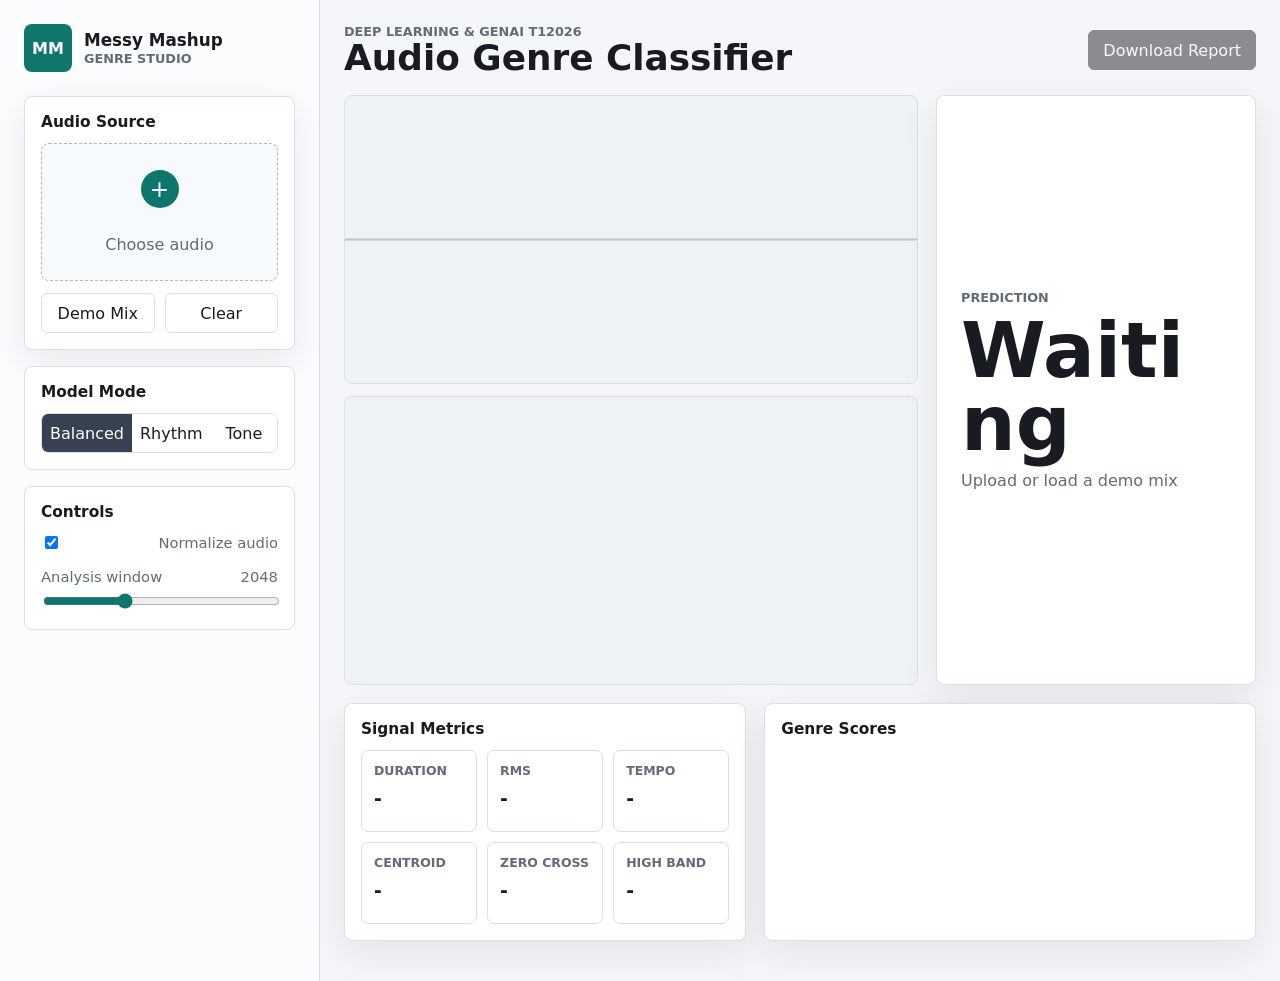
<file: app/index.html>
<!doctype html>
<html lang="en">
  <head>
    <meta charset="utf-8">
    <meta name="viewport" content="width=device-width, initial-scale=1">
    <title>Messy Mashup Genre Studio</title>
    <link rel="stylesheet" href="./styles.css">
  </head>
  <body>
    <main class="app-shell">
      <aside class="sidebar" aria-label="Project navigation">
        <div class="brand">
          <span class="brand-mark" aria-hidden="true">MM</span>
          <div>
            <h1>Messy Mashup</h1>
            <p>Genre Studio</p>
          </div>
        </div>

        <section class="panel">
          <h2>Audio Source</h2>
          <label class="drop-zone" for="audio-file">
            <input id="audio-file" type="file" accept="audio/*">
            <span class="drop-icon" aria-hidden="true">+</span>
            <span id="file-label">Choose audio</span>
          </label>
          <div class="source-actions">
            <button id="demo-button" type="button">Demo Mix</button>
            <button id="clear-button" type="button">Clear</button>
          </div>
        </section>

        <section class="panel compact">
          <h2>Model Mode</h2>
          <div class="segmented" role="group" aria-label="Prediction mode">
            <button class="active" type="button" data-mode="balanced">Balanced</button>
            <button type="button" data-mode="rhythm">Rhythm</button>
            <button type="button" data-mode="tone">Tone</button>
          </div>
        </section>

        <section class="panel compact">
          <h2>Controls</h2>
          <label class="toggle-row">
            <input id="normalize-toggle" type="checkbox" checked>
            <span>Normalize audio</span>
          </label>
          <label class="range-row" for="window-size">
            <span>Analysis window</span>
            <output id="window-output">2048</output>
          </label>
          <input id="window-size" type="range" min="1024" max="4096" value="2048" step="1024">
        </section>
      </aside>

      <section class="workspace" aria-live="polite">
        <header class="topbar">
          <div>
            <p class="eyebrow">Deep Learning & GenAI T12026</p>
            <h2>Audio Genre Classifier</h2>
          </div>
          <button id="download-button" type="button" disabled>Download Report</button>
        </header>

        <section class="stage">
          <div class="visualizer">
            <canvas id="waveform" aria-label="Waveform visualization"></canvas>
            <canvas id="spectrum" aria-label="Spectrum visualization"></canvas>
          </div>
          <div class="prediction">
            <p class="label">Prediction</p>
            <strong id="top-genre">Waiting</strong>
            <span id="confidence">Upload or load a demo mix</span>
          </div>
        </section>

        <section class="content-grid">
          <article class="panel metrics-panel">
            <h2>Signal Metrics</h2>
            <div id="metrics" class="metrics-grid">
              <div><span>Duration</span><strong>-</strong></div>
              <div><span>RMS</span><strong>-</strong></div>
              <div><span>Tempo</span><strong>-</strong></div>
              <div><span>Centroid</span><strong>-</strong></div>
              <div><span>Zero Cross</span><strong>-</strong></div>
              <div><span>High Band</span><strong>-</strong></div>
            </div>
          </article>

          <article class="panel scores-panel">
            <h2>Genre Scores</h2>
            <div id="scores" class="score-list"></div>
          </article>
        </section>
      </section>
    </main>

    <script src="./src/app.js"></script>
  </body>
</html>
</file>
<file: app/styles.css>
:root {
  color-scheme: light;
  --ink: #181b22;
  --muted: #626b7a;
  --line: #d9dee8;
  --panel: #ffffff;
  --canvas: #eef2f7;
  --accent: #0f766e;
  --accent-2: #c2410c;
  --accent-3: #374151;
  --good: #15803d;
  --shadow: 0 12px 38px rgba(24, 27, 34, 0.08);
}

* {
  box-sizing: border-box;
}

body {
  margin: 0;
  min-height: 100vh;
  background: #f4f6f9;
  color: var(--ink);
  font-family: Inter, ui-sans-serif, system-ui, -apple-system, BlinkMacSystemFont, "Segoe UI", sans-serif;
}

button,
input {
  font: inherit;
}

button {
  border: 1px solid var(--line);
  border-radius: 6px;
  background: #fff;
  color: var(--ink);
  cursor: pointer;
  min-height: 40px;
  padding: 0 14px;
}

button:hover:not(:disabled),
button:focus-visible {
  border-color: var(--accent);
  outline: 2px solid rgba(15, 118, 110, 0.14);
  outline-offset: 1px;
}

button:disabled {
  cursor: not-allowed;
  opacity: 0.48;
}

.app-shell {
  display: grid;
  grid-template-columns: minmax(268px, 320px) 1fr;
  min-height: 100vh;
}

.sidebar {
  border-right: 1px solid var(--line);
  background: #fbfcfe;
  padding: 24px;
}

.brand {
  display: flex;
  align-items: center;
  gap: 12px;
  margin-bottom: 24px;
}

.brand-mark {
  display: inline-grid;
  place-items: center;
  width: 48px;
  height: 48px;
  border-radius: 8px;
  background: var(--accent);
  color: #fff;
  font-weight: 800;
  letter-spacing: 0;
}

.brand h1,
.brand p,
.topbar h2,
.topbar p,
.panel h2,
.prediction p {
  margin: 0;
}

.brand h1 {
  font-size: 1.05rem;
  line-height: 1.2;
}

.brand p,
.eyebrow,
.prediction .label {
  color: var(--muted);
  font-size: 0.8rem;
  text-transform: uppercase;
  letter-spacing: 0;
  font-weight: 700;
}

.panel {
  background: var(--panel);
  border: 1px solid var(--line);
  border-radius: 8px;
  box-shadow: var(--shadow);
  padding: 16px;
  margin-bottom: 16px;
}

.panel.compact {
  box-shadow: none;
}

.panel h2 {
  font-size: 0.96rem;
  margin-bottom: 12px;
}

.drop-zone {
  display: grid;
  place-items: center;
  gap: 8px;
  min-height: 138px;
  border: 1px dashed #aeb7c7;
  border-radius: 8px;
  background: #f7fafc;
  color: var(--muted);
  cursor: pointer;
  text-align: center;
  padding: 16px;
}

.drop-zone input {
  position: absolute;
  inline-size: 1px;
  block-size: 1px;
  opacity: 0;
  pointer-events: none;
}

.drop-icon {
  display: grid;
  place-items: center;
  width: 38px;
  height: 38px;
  border-radius: 999px;
  background: var(--accent);
  color: #fff;
  font-size: 1.45rem;
  line-height: 1;
}

.source-actions {
  display: grid;
  grid-template-columns: 1fr 1fr;
  gap: 10px;
  margin-top: 12px;
}

.segmented {
  display: grid;
  grid-template-columns: repeat(3, 1fr);
  border: 1px solid var(--line);
  border-radius: 7px;
  overflow: hidden;
}

.segmented button {
  border: 0;
  border-radius: 0;
  min-height: 38px;
  padding: 0 8px;
}

.segmented button.active {
  background: var(--accent-3);
  color: #fff;
}

.toggle-row,
.range-row {
  display: flex;
  align-items: center;
  justify-content: space-between;
  gap: 12px;
  color: var(--muted);
  font-size: 0.92rem;
}

.range-row {
  margin-top: 16px;
}

input[type="range"] {
  width: 100%;
  accent-color: var(--accent);
  margin-top: 8px;
}

.workspace {
  display: grid;
  grid-template-rows: auto auto 1fr;
  gap: 18px;
  padding: 24px;
  min-width: 0;
}

.topbar {
  display: flex;
  align-items: center;
  justify-content: space-between;
  gap: 20px;
}

.topbar h2 {
  font-size: clamp(1.6rem, 2.8vw, 2.6rem);
  line-height: 1.05;
}

.topbar button {
  background: var(--ink);
  color: #fff;
  border-color: var(--ink);
}

.stage {
  display: grid;
  grid-template-columns: minmax(0, 1fr) minmax(220px, 320px);
  gap: 18px;
}

.visualizer {
  display: grid;
  gap: 12px;
  min-height: 360px;
}

canvas {
  width: 100%;
  min-height: 174px;
  background: var(--canvas);
  border: 1px solid var(--line);
  border-radius: 8px;
}

.prediction {
  display: grid;
  align-content: center;
  gap: 10px;
  min-height: 360px;
  border-radius: 8px;
  border: 1px solid var(--line);
  background: #fff;
  padding: 24px;
  box-shadow: var(--shadow);
}

.prediction strong {
  font-size: clamp(2.4rem, 6vw, 4.8rem);
  line-height: 0.95;
  word-break: break-word;
}

.prediction span {
  color: var(--muted);
}

.content-grid {
  display: grid;
  grid-template-columns: minmax(0, 0.9fr) minmax(0, 1.1fr);
  gap: 18px;
}

.metrics-grid {
  display: grid;
  grid-template-columns: repeat(3, minmax(0, 1fr));
  gap: 10px;
}

.metrics-grid div {
  border: 1px solid var(--line);
  border-radius: 7px;
  padding: 12px;
  min-height: 82px;
}

.metrics-grid span,
.score-name {
  display: block;
  color: var(--muted);
  font-size: 0.78rem;
  text-transform: uppercase;
  letter-spacing: 0;
  font-weight: 700;
}

.metrics-grid strong {
  display: block;
  margin-top: 9px;
  font-size: 1.18rem;
}

.score-list {
  display: grid;
  gap: 10px;
}

.score-row {
  display: grid;
  grid-template-columns: 92px 1fr 54px;
  align-items: center;
  gap: 12px;
}

.score-track {
  height: 10px;
  border-radius: 999px;
  background: #e9edf5;
  overflow: hidden;
}

.score-fill {
  height: 100%;
  width: 0;
  background: linear-gradient(90deg, var(--accent), var(--accent-2));
  transition: width 220ms ease;
}

.score-value {
  color: var(--muted);
  font-variant-numeric: tabular-nums;
  text-align: right;
}

@media (max-width: 980px) {
  .app-shell {
    grid-template-columns: 1fr;
  }

  .sidebar {
    border-right: 0;
    border-bottom: 1px solid var(--line);
  }

  .stage,
  .content-grid {
    grid-template-columns: 1fr;
  }

  .prediction,
  .visualizer {
    min-height: 260px;
  }
}

@media (max-width: 620px) {
  .sidebar,
  .workspace {
    padding: 16px;
  }

  .topbar {
    align-items: flex-start;
    flex-direction: column;
  }

  .topbar button {
    width: 100%;
  }

  .metrics-grid {
    grid-template-columns: 1fr 1fr;
  }

  .score-row {
    grid-template-columns: 76px 1fr 46px;
  }
}
</file>
